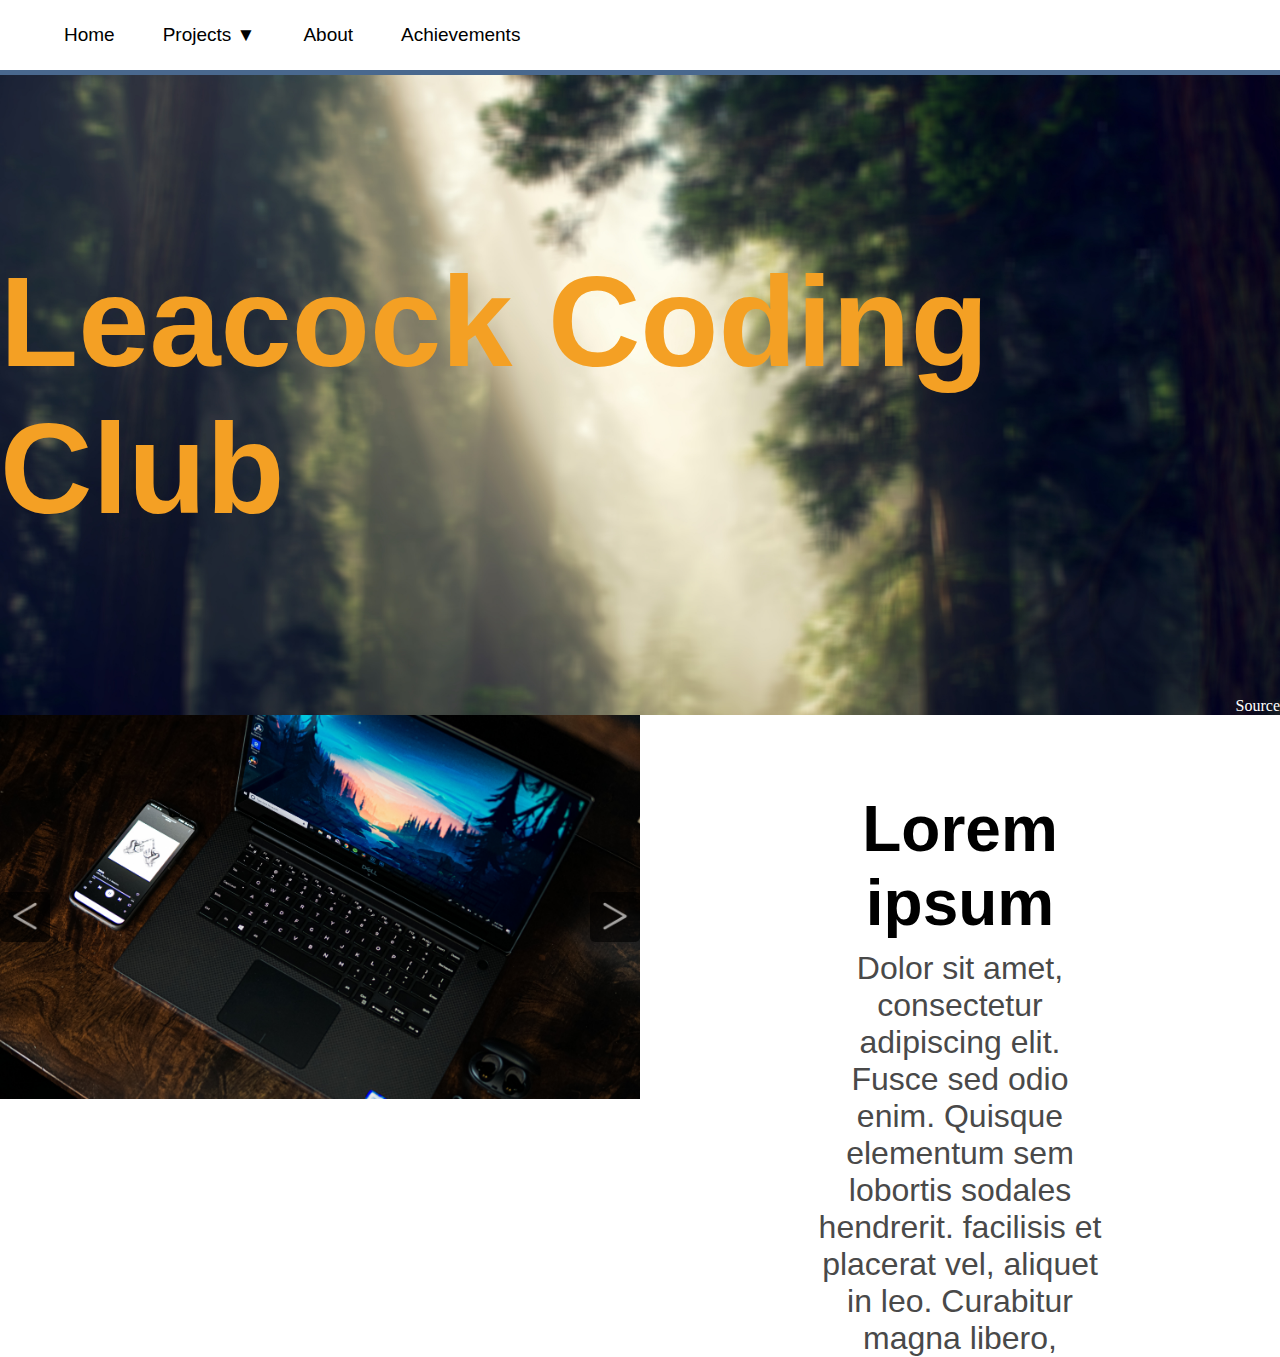
<file: index/index.html>
﻿<!DOCTYPE html>
<!--https://trello.com/b/Y85F8MiL/index-html-->
<!---->
<head>
    <meta charset="utf-8" name="viewport" content="width=device-width, initial-scale=1"/>
    <title>LCC</title>       <!--web title -->
    <link rel="stylesheet" type="text/css" href="Style.css">
    <!-- Add icon library -->
</head>
 
<body>
    <!--Nav Bar-->
    <nav>
        <ul>
            <li><a href="index.html">Home</a></li>
            <li>
                <a href="#">Projects &#9660;</a>
                <ul>   
                    <li><a href="#">Project 1</a></li>
                    <li><a href="#">Project 2</a></li>
                    <li><a href="#">Project 3</a></li>
                </ul>
            </li>
            <li><a href="#">About</a></li>
            <li><a href="#">Achievements</a></li>
         </ul>
    </nav>
<!--Parallax Scrolling-->
    <header id="parallax-img">
        <h1>Leacock Coding Club</h1>
        <a href="https://www.flickr.com/photos/whostolecookies/2782874131/">Source</a>
    </header>

<!--Image Banner and Text box-->
    <div id="main-wrapper">
        <div class="img-holder" id="img-holder">
            <div class="imgbtn" id="imgnext"></div>
            <div class="imgbtn" id="imgprev"></div>
            <div class="images" id="img3"></div>
            <div class="images" id="img2"></div>
            <div class="images" id="img1"></div>
        </div>
        <div class="textbox-holder" id="textbox-holder">
            <div id="textbox">
                <h2>Lorem ipsum</h2>
                <p>Dolor sit amet, consectetur adipiscing elit. Fusce sed odio enim. Quisque elementum sem lobortis sodales hendrerit. facilisis et placerat vel, aliquet in leo. Curabitur magna libero, </p>
            </div>
        </div>
    </div>

<script src="main.js"></script>
</body>
</html>
</file>
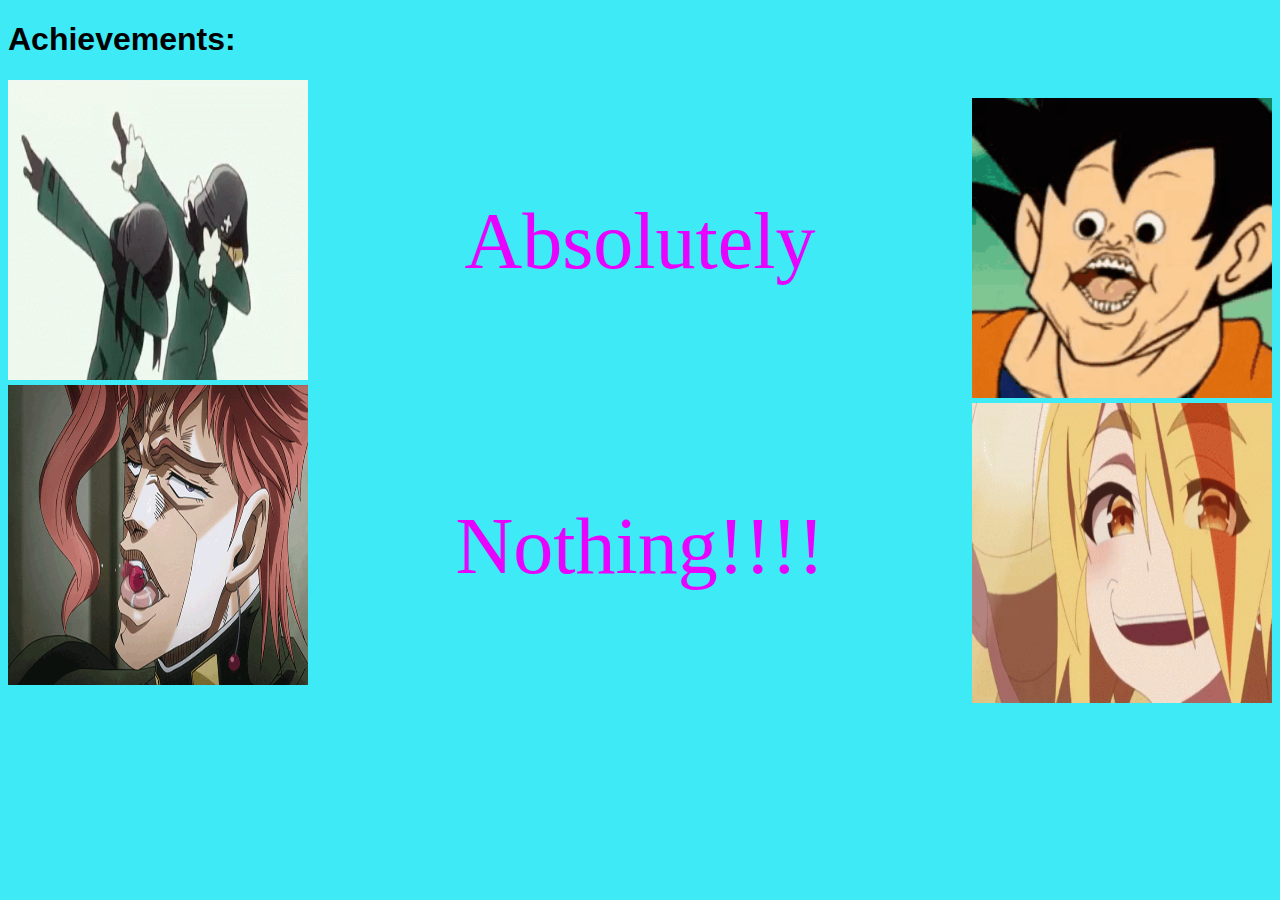
<file: achievements.html>
<!DOCTYPE html>
<html>
<head>  <!-- this is the achievements page-->
	<meta charset="utf-8/>
        <title>Leacock Coding Club</title>
        <link rel="stylesheet" href="app.css">
</head>
<h1 style="color:#000000;font-family:Helvetica;text-align:center:font-size:250%">Achievements:</h1>
</hr>
<body style="background-color:#3EEAF6;font-family:Comic Sans MS">

<img src="dabbing girls.gif" alt="Anime girls dabbing" style="height:300px; width:300px; float:left; text-align:left">
</br>

<img src="LOL.gif" alt="Disturbing Goku" style="height:300px; width:300px;float:right; text-align:right">
</br>

<p style="font-size:500%;text-align:center;color:#E704FF">Absolutely</p>
</br>

<img src="JOJO.gif" alt="JOJO reference" style="height:300px; width:300px; float:left; text-align:left">
</br>

<img src="smug gif.gif" alt="Smug anime girl" style="height:300px; width:300px;float:right; text-align:right">
</br>

<p style="font-size:500%;text-align:center;color:#E704FF">Nothing!!!!</p>

</body>
</html>
</file>
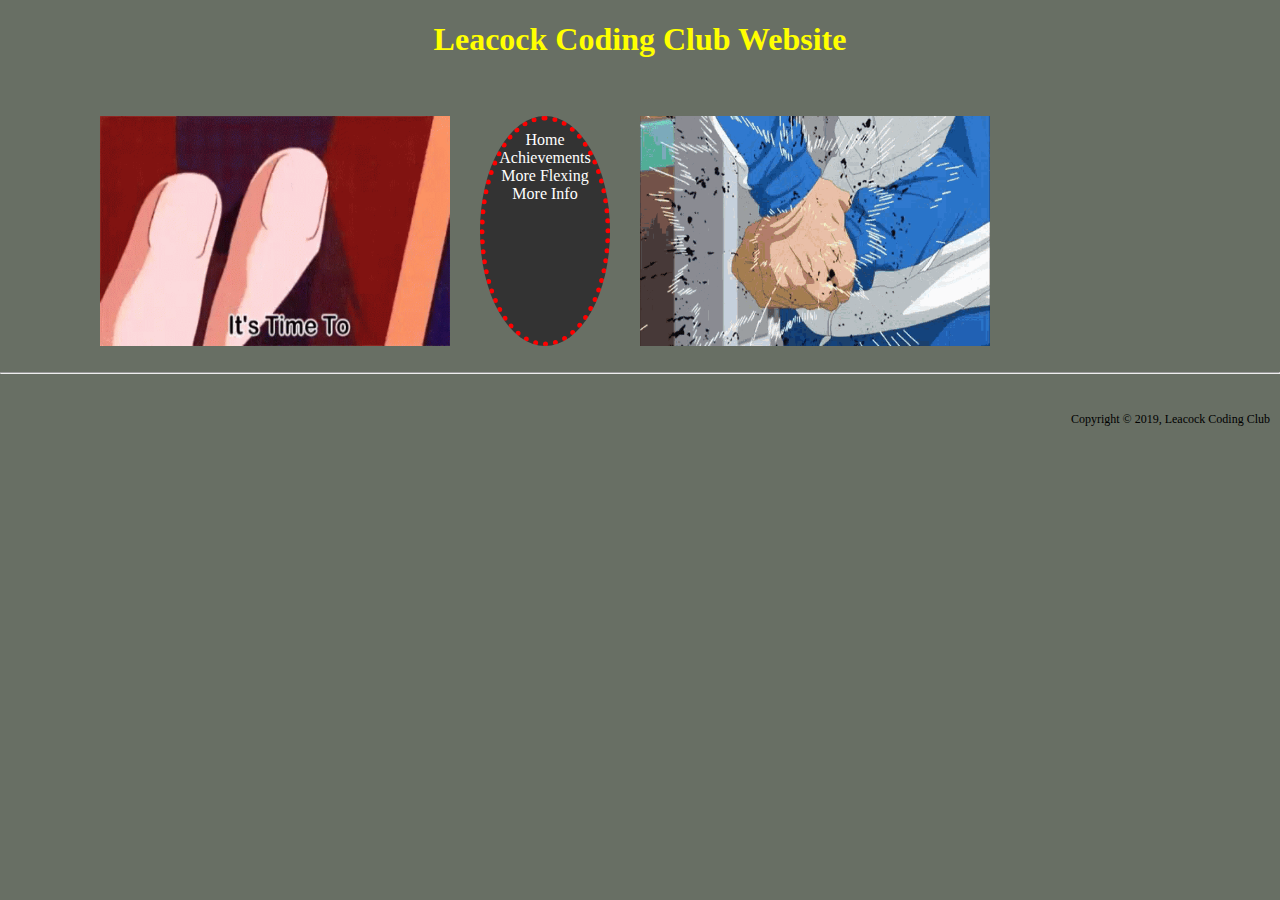
<file: Website-Tom/Website.html>
<!DOCTYPE html>
<html lang="en">
<head>
<meta charset="utf-8" />
<title>Terrible Website</title> <!-- titles -->
<link rel="stylesheet" type="text/css" href="website.css">


</head><!--End of Heading-->


  </body>
  <h1> Leacock Coding Club Website </h1> <!--heading-->
  <br>
  <br>
  
  <div class="Wrapper">
    <img class="img" id="yugi_duel" src="Duel.gif" alt="Time to D-D-D-D-D-DUEL">
    
    <div class="Menu">
      <div class="menu_options">
        <a class="menu_options" id="home_btn" href="index.html">Home</a>
        <a class="menu_options" id="ach_btn" href="Achievements.html">Achievements</a>
        <a href="">More Flexing</a>
        <a href="">More Info</a>
      </div>
    </div>
    <img class= "img" id="Big_Flex" src="flex.gif" alt="Male Flexing">
  </div>
  <br>
  





 <hr>
 <br>
  <footer class="main-footer">
    <p> Copyright &copy; 2019, Leacock Coding Club</p>
  </footer>

</body>



</html>
</file>
<file: index/Style.css>
﻿
body {
    background-color:white;
    border: 0;
    margin: 0;
    padding: 0;
}

nav{/*Nav bar itself*/
    position: sticky;
    top:0;
    width: 100%;
    height: 70px;
    background-color: white;
    border-bottom: 5px solid #49688e;
    z-index: 999;
}

nav ul{/*all items in the nav*/
    float: left;
    margin: 0;
}

nav ul li{/*individual items in the list*/
    float: left;
    list-style: none;
    position: relative;
}
nav ul li:hover{/*individual items in the list*/
    background-color: lightgrey;
    border-top: 1px solid #49688e;
}
nav ul li:hover ul{/*on hover of dropdown*/
    display: block;
}
nav ul li a{/*text in the list*/
    display: block;
    font-family: sans-serif;
    color: black;
    font-size: 19px;
    padding: 24px 24px;
    text-decoration: none;
}
nav ul li ul{/*drop down*/
    display: none;
    position: absolute;
    background-color: white;
    padding: 0px;
}
nav ul li ul li{/*list in the dropdown*/
    width: 160px;
}
nav ul li ul li a{/*individual items in the dropdown*/
    padding: 9px 24px;
    border-top: 1px solid #49688e;
}
nav ul li ul li a:hover{/*on hover of dropdown items*/
    padding: 9px 24px;
    background-color: lightgrey;
}
header{
    display: flex;
    position: relative;
    align-items: center;
    justify-content: center;
    color: #f4a024;
    width: 100%;
    height: 50vw;
    background-image: url("./RayOfLight-Lodian.jpg");
    background-repeat:no-repeat;
    background-size:cover;
    /*Make LCC title unhighlightable on all browsers*/
    -webkit-touch-callout: none; /* iOS Safari */
    -webkit-user-select: none; /* Safari */
     -khtml-user-select: none; /* Konqueror HTML */
       -moz-user-select: none; /* Old versions of Firefox */
        -ms-user-select: none; /* Internet Explorer/Edge */
            user-select: none;
}
header h1{
    font-size: 8rem;
    font-family: sans-serif;
}
header a{
    position: absolute;
    bottom: 0;
    right: 0;
    text-decoration: none;
    color: white;
}
#main-wrapper{
    position: relative;
    display: flex;
    width: 100%;
    height: 30vw;
}
#main-wrapper .img-holder {
    width: 50%;
    height: 100%;
    margin: 0 auto;
    overflow: hidden;
    position: relative;
}
#main-wrapper .img-holder .images{
    width: 100%;
    height: 100%;
    position: absolute;
    top: 0;
    transition: all ease-in-out 500ms;
    -webkit-transition: all ease-in-out 500ms;
    -moz-transition: all ease-in-out 500ms;
    -o-transition: all ease-in-out 500ms;

}
#main-wrapper .img-holder #img3{
    background-image: url("./andy-kogl.jpg");
    background-size: cover;
    background-position: center;
    background-repeat: no-repeat;
}
#main-wrapper .img-holder #img2{
    background-image: url("./kentaro-toma.jpg");
    background-size: cover;
    background-position: center;
    background-repeat: no-repeat;
}
#main-wrapper .img-holder #img1{
    background-image: url("./yash-menghani.jpg");
    background-size: cover;
    background-position: center;
    background-repeat: no-repeat;
}
#main-wrapper .textbox-holder{
    width: 50%;
    height: 100%;
    position: relative;
    display: flex;
}
#main-wrapper .textbox-holder #textbox{
    width: 45%;
    height: 60%;
    margin: auto;
}
#main-wrapper .textbox-holder #textbox h2{
    text-align: center;
    margin: auto;
    font-family: sans-serif;
    font-size: 4rem;
}
#main-wrapper .textbox-holder #textbox p{
    text-align: center;
    padding-top: 10px;
    margin:auto;
    font-family: sans-serif;
    font-size: 2rem;
    color: rgb(73, 73, 73);
}
#main-wrapper .imgbtn{
    width: 50px;
    height: 50px;
    background-color: black;
    border-radius: 5px;
    position: absolute;
    top:13.8vw;
    margin: auto;
    z-index: 400;
    opacity: 0.6;
    cursor: pointer;
}
#main-wrapper #imgnext{
    right: 0;
    background-image: url("./arrow-right.png") ;
    background-size: 60%;
    background-position: center;
    background-repeat: no-repeat;
}
#main-wrapper #imgprev{
    left: 0;
    background-image: url("./arrow-left.png") ;
    background-size: 60%;
    background-position: center;
    background-repeat: no-repeat;
}
#btn1{
    width: 10vw;
    height: 10vw;
    border: none;
    font-family: 'Courier New', Courier, monospace;
    background-color: royalblue;
    border-radius: 40px;
}

.btn1:click{background: rgb(156, 10, 10);}

/* Style buttons */
.buttonload {
    background-color: yellow; /* Green background */
    border: none; /* Remove borders */
    color: black; /* White text */
    padding: 12px 16px; /* Some padding */
    font-size: 16px /* Set a font size */
    
  }

  .buttonload:hover{background: rgb(156, 10, 10);}
</file>
<file: Website-Tom/website.css>
body{  
		background-color: #686F64; 
		margin: 0}

  h1{
	color:yellow;
	text-align: center;
	font: normal 55px ;
} 
a{
	text-decoration: none;
	color: white;
}
a:hover{
	color: red;
}
a:active{
	color: green;
}
/*a:visited{
	color: #4DBBF2;
}*/
.main-footer{
  text-align: right;
  font-size: 12px;
  margin-right: 10px;
  }
.Wrapper{
	display: flex;
	flex-direction: row;
}

.Menu{
	width: 100px;
	height: 200px;
	margin-left: 30px;
	background-color: #333;
	color: white;
	text-align: center;
	border: 5px red ;
	border-style: dotted;
	border-radius: 50%;
	padding: 10px;

}
.img{
	margin-left: 100px;
	width: 350px;
}
#Big_Flex{
	margin-left: 30px;
}
</file>
